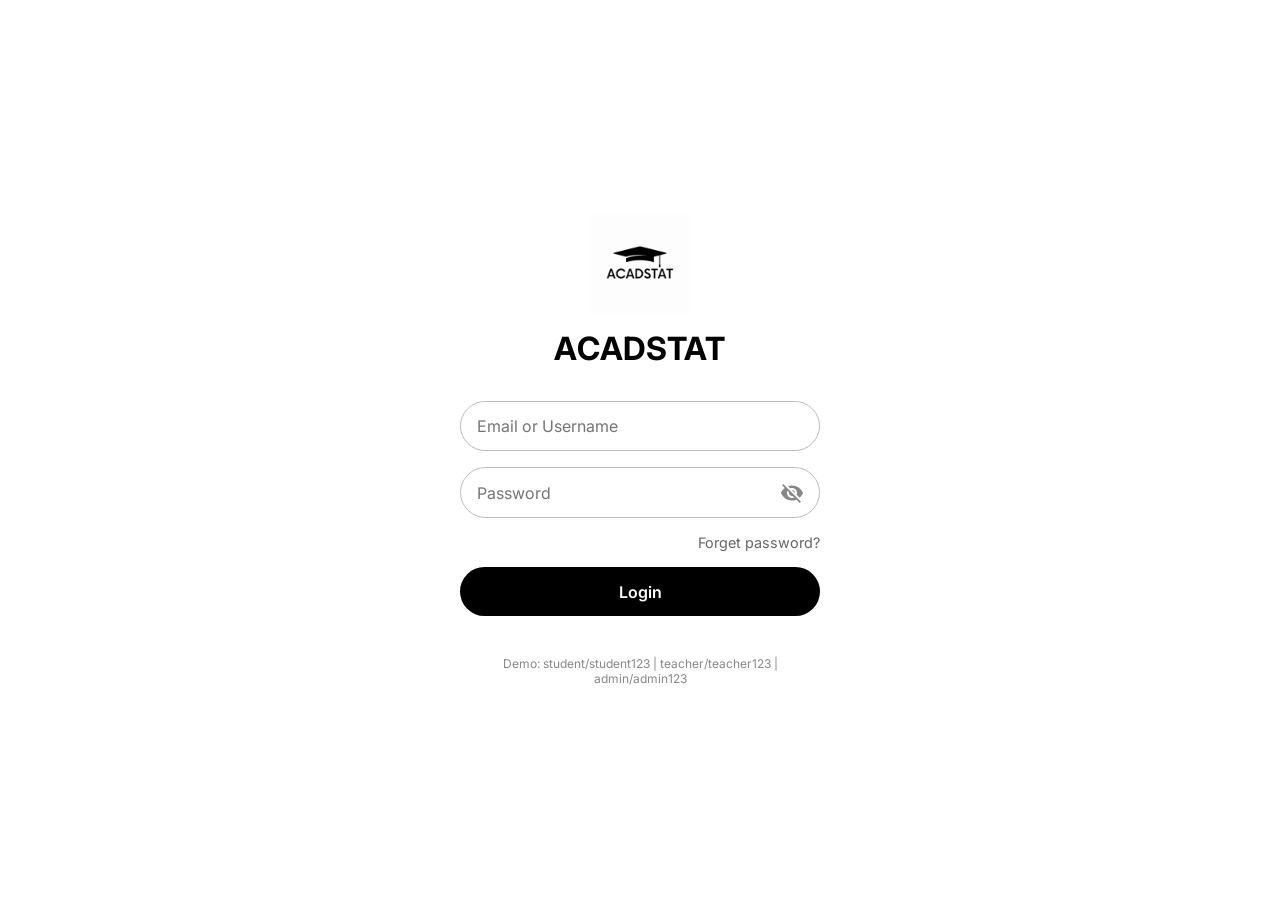
<file: index.html>
<!DOCTYPE html>
<html lang="en">
<head>
  <meta charset="UTF-8">
  <meta name="viewport" content="width=device-width, initial-scale=1.0, maximum-scale=1.0, user-scalable=no, viewport-fit=cover">
  <meta name="theme-color" content="#000000">
  <meta name="apple-mobile-web-app-capable" content="yes">
  <meta name="apple-mobile-web-app-status-bar-style" content="default">
  <title>ACADSTAT - Academic Management Platform</title>
  <link rel="manifest" href="manifest.json">
  <link rel="preconnect" href="https://fonts.googleapis.com">
  <link rel="preconnect" href="https://fonts.gstatic.com" crossorigin>
  <link href="https://fonts.googleapis.com/css2?family=Inter:wght@400;500;600;700&display=swap" rel="stylesheet">
  <link rel="stylesheet" href="styles.css">
</head>
<body>
  <div id="app" class="app">
    <!-- Login -->
    <section id="screen-login" class="screen active">
      <div class="login-wrapper">
        <div class="logo-container">
          <img src="Black Illustrated School Logo.png" alt="ACADSTAT Logo" class="login-logo-img">
          <h1 class="logo-text">ACADSTAT</h1>
        </div>
        <form id="login-form" class="login-form">
          <input type="text" name="email" placeholder="Email or Username" required autocomplete="username">
          <div class="password-wrapper">
            <input type="password" name="password" placeholder="Password" required autocomplete="current-password">
            <span class="icon-eye password-toggle"></span>
          </div>
          <a href="#" class="forgot-link">Forget password?</a>
          <button type="submit" class="btn-login">Login</button>
          <p class="login-error" id="login-error"></p>
        </form>
        <p class="demo-hint">Demo: student/student123 | teacher/teacher123 | admin/admin123</p>
      </div>
    </section>

    <!-- STUDENT: Home (Node 41-2) - Default after login -->
    <section id="screen-student-home" class="screen" data-role="student">
      <header class="app-header header-logo-only">
        <img src="Black Illustrated School Logo.png" alt="ACADSTAT Logo" class="header-logo-img">
      </header>
      <main class="app-main student-home-main">
        <div class="greeting-section">
          <div class="greeting-left">
            <p class="hello-text">Hello</p>
            <h2 class="user-name" id="student-name">Ram Kumar Sharma</h2>
          </div>
          <div class="greeting-right">
            <div class="user-avatar">
              <span class="icon-student"></span>
            </div>
          </div>
        </div>
        <div class="search-bar">
          <span class="icon-search"></span>
          <input type="text" id="student-search-input" placeholder="Search academics...">
        </div>
        <p class="section-label">Academics</p>
        <div class="grid-tiles" id="student-grid-tiles">
          <div class="grid-tile" data-navigate="student-courses"><div class="tile-icon">👥</div><span>Students</span></div>
          <div class="grid-tile" data-navigate="chapters"><div class="tile-icon">📚</div><span>Syllabus</span></div>
          <div class="grid-tile"><div class="tile-icon">📝</div><span>Exams</span></div>
          <div class="grid-tile"><div class="tile-icon">📅</div><span>Events</span></div>
          <div class="grid-tile"><div class="tile-icon">👨‍🏫</div><span>Teachers</span></div>
          <div class="grid-tile"><div class="tile-icon">🕐</div><span>Time Table</span></div>
          <div class="grid-tile"><div class="tile-icon">📊</div><span>Results</span></div>
          <div class="grid-tile"><div class="tile-icon">✉️</div><span>Inbox</span></div>
          <div class="grid-tile"><div class="tile-icon">✅</div><span>Attendance</span></div>
          <div class="grid-tile"><div class="tile-icon">📋</div><span>Assignments</span></div>
          <div class="grid-tile"><div class="tile-icon">💰</div><span>Fees</span></div>
          <div class="grid-tile"><div class="tile-icon">❓</div><span>Ask Doubt</span></div>
        </div>
      </main>
      <nav class="bottom-nav-extended">
        <button class="nav-item active" data-navigate="student-home"><span class="icon-home"></span>Home</button>
        <button class="nav-item" data-navigate="student-search"><span class="icon-search"></span>Search</button>
        <button class="nav-item" data-navigate="settings"><span class="icon-settings"></span>Settings</button>
        <button class="nav-item" data-navigate="alerts"><span class="icon-bell"></span>Alerts</button>
        <button class="nav-item" data-navigate="profile"><span class="icon-graduation"></span>Profile</button>
      </nav>
    </section>

    <!-- STUDENT: Courses (Node 1-7265) - Opens from 3-dot -->
    <section id="screen-student-courses" class="screen" data-role="student">
      <header class="app-header with-back">
        <button class="back-btn" data-back><span class="icon-back"></span></button>
        <h2 class="header-title">Courses</h2>
        <span class="spacer"></span>
      </header>
      <main class="app-main">
        <div class="course-tabs">
          <button class="tab active">BSc.CSIT</button>
          <button class="tab">BSc.IT</button>
          <button class="tab">MBA</button>
        </div>
        <div class="semester-cards">
          <div class="semester-card" data-navigate="chapters"><div class="semester-icon">1</div><h3>First Semester</h3><p>5 credit hours</p></div>
          <div class="semester-card" data-navigate="chapters"><div class="semester-icon">2</div><h3>Second Semester</h3><p>16 credit hours</p></div>
          <div class="semester-card" data-navigate="chapters"><div class="semester-icon">3</div><h3>Third Semester</h3><p>21 credit hours</p></div>
          <div class="semester-card" data-navigate="chapters"><div class="semester-icon">4</div><h3>Fourth Semester</h3><p>6 credit hours</p></div>
        </div>
      </main>
    </section>

    <!-- Chapters (from Home) -->
    <section id="screen-chapters" class="screen">
      <header class="app-header with-back">
        <button class="back-btn" data-back><span class="icon-back"></span></button>
        <h2 class="header-title">Chapters</h2>
        <span class="spacer"></span>
      </header>
      <main class="app-main">
        <div class="course-tabs">
          <button class="tab active">Physics</button>
          <button class="tab">Mathematics</button>
          <button class="tab">Digital Logic</button>
        </div>
        <div class="semester-cards">
          <div class="semester-card"><div class="semester-icon">M</div><h3>Mechanics</h3><p>5 credit hours</p></div>
          <div class="semester-card"><div class="semester-icon">H</div><h3>Heat & Thermodynamics</h3><p>16 credit hours</p></div>
          <div class="semester-card"><div class="semester-icon">O</div><h3>Optics</h3><p>21 credit hours</p></div>
        </div>
      </main>
    </section>

    <!-- Profile -->
    <section id="screen-profile" class="screen">
      <header class="app-header with-back">
        <button class="back-btn" data-back><span class="icon-back"></span></button>
        <h2 class="header-title">Profile</h2>
        <span class="spacer"></span>
      </header>
      <main class="app-main profile-main">
        <div class="profile-header">
          <div class="avatar"><span class="icon-student"></span></div>
          <h2>Ram Kumar Sharma</h2>
          <p class="username">_ramkumarsharma</p>
        </div>
        <ul class="menu-list">
          <li><a href="#" data-navigate="personal-details">Manage your personal details<span class="icon-arrow"></span></a></li>
          <li><a href="#" data-navigate="academic-reports">View your academic reports<span class="icon-arrow"></span></a></li>
          <li><a href="#" data-navigate="academic-details">Academic Details<span class="icon-arrow"></span></a></li>
          <li><a href="#" data-navigate="result-summary">Result Summary<span class="icon-arrow"></span></a></li>
          <li><a href="#" data-navigate="security-settings">Login & Security Settings<span class="icon-arrow"></span></a></li>
          <li><a href="#" data-action="logout" class="logout">Log Out<span class="icon-logout"></span></a></li>
        </ul>
      </main>
      <nav class="bottom-nav-extended">
        <button class="nav-item" data-navigate="student-home"><span class="icon-home"></span>Home</button>
        <button class="nav-item" data-navigate="student-search"><span class="icon-search"></span>Search</button>
        <button class="nav-item" data-navigate="settings"><span class="icon-settings"></span>Settings</button>
        <button class="nav-item" data-navigate="alerts"><span class="icon-bell"></span>Alerts</button>
        <button class="nav-item active" data-navigate="profile"><span class="icon-graduation"></span>Profile</button>
      </nav>
    </section>

    <!-- List screen template (Academic reports, Academic Details, Result Summary, Security, Personal details, Settings) -->
    <section id="screen-academic-reports" class="screen list-screen">
      <header class="app-header with-back">
        <button class="back-btn" data-back><span class="icon-back"></span></button>
        <h2 class="header-title">Academic reports</h2>
        <span class="spacer"></span>
      </header>
      <main class="app-main">
        <ul class="menu-list">
          <li><a href="#" data-navigate="academic-summary">Overall Academic Summary<span class="icon-arrow"></span></a></li>
          <li><a href="#" data-navigate="subject-performance">Subject-wise Performance<span class="icon-arrow"></span></a></li>
          <li><a href="#" data-navigate="performance-trend">Performance Trend Analysis<span class="icon-arrow"></span></a></li>
          <li><a href="#" data-navigate="download-report">Download Result Report<span class="icon-arrow"></span></a></li>
        </ul>
      </main>
    </section>

    <section id="screen-academic-details" class="screen list-screen">
      <header class="app-header with-back">
        <button class="back-btn" data-back><span class="icon-back"></span></button>
        <h2 class="header-title">Academic Details</h2>
        <span class="spacer"></span>
      </header>
      <main class="app-main">
        <ul class="menu-list">
          <li><a href="#" data-navigate="program-info">Program Information<span class="icon-arrow"></span></a></li>
          <li><a href="#" data-navigate="department-info">Department Information<span class="icon-arrow"></span></a></li>
          <li><a href="#" data-navigate="academic-calendar">Academic Calendar<span class="icon-arrow"></span></a></li>
          <li><a href="#" data-navigate="registered-subjects">Registered Subjects<span class="icon-arrow"></span></a></li>
        </ul>
      </main>
    </section>

    <section id="screen-result-summary" class="screen list-screen">
      <header class="app-header with-back">
        <button class="back-btn" data-back><span class="icon-back"></span></button>
        <h2 class="header-title">Result Summary</h2>
        <span class="spacer"></span>
      </header>
      <main class="app-main">
        <ul class="menu-list">
          <li><a href="#" data-navigate="latest-result">Latest Semester Result<span class="icon-arrow"></span></a></li>
          <li><a href="#" data-navigate="subject-marks">Subject-wise Marks Summary<span class="icon-arrow"></span></a></li>
          <li><a href="#" data-navigate="gpa-overview">Semester-wise GPA Overview<span class="icon-arrow"></span></a></li>
          <li><a href="#" data-navigate="result-date">Result Publication Date<span class="icon-arrow"></span></a></li>
        </ul>
      </main>
    </section>

    <section id="screen-security-settings" class="screen list-screen">
      <header class="app-header with-back">
        <button class="back-btn" data-back><span class="icon-back"></span></button>
        <h2 class="header-title">Login & Security Settings</h2>
        <span class="spacer"></span>
      </header>
      <main class="app-main">
        <ul class="menu-list">
          <li><a href="#">Login History<span class="icon-arrow"></span></a></li>
          <li><a href="#">Two-Factor Authentication (2FA)<span class="icon-arrow"></span></a></li>
          <li><a href="#">Session Management<span class="icon-arrow"></span></a></li>
          <li><a href="#">Security Alerts<span class="icon-arrow"></span></a></li>
        </ul>
      </main>
    </section>

    <section id="screen-personal-details" class="screen list-screen">
      <header class="app-header with-back">
        <button class="back-btn" data-back><span class="icon-back"></span></button>
        <h2 class="header-title">Personal details</h2>
        <span class="spacer"></span>
      </header>
      <main class="app-main">
        <ul class="menu-list">
          <li><a href="#">Full Name<span class="icon-arrow"></span></a></li>
          <li><a href="#">Date of Birth<span class="icon-arrow"></span></a></li>
          <li><a href="#">Change Password<span class="icon-arrow"></span></a></li>
          <li><a href="#">Address Details<span class="icon-arrow"></span></a></li>
          <li><a href="#">Emergency Contact<span class="icon-arrow"></span></a></li>
        </ul>
      </main>
    </section>

    <section id="screen-settings" class="screen list-screen">
      <header class="app-header with-back">
        <button class="back-btn" data-back><span class="icon-back"></span></button>
        <h2 class="header-title">Settings</h2>
        <span class="spacer"></span>
      </header>
      <main class="app-main">
        <ul class="menu-list">
          <li><a href="#">Theme Mode<span class="icon-arrow"></span></a></li>
          <li><a href="#">Font Size Adjustment<span class="icon-arrow"></span></a></li>
          <li><a href="#">Language<span class="icon-arrow"></span></a></li>
          <li><a href="#">Default Semester View<span class="icon-arrow"></span></a></li>
        </ul>
      </main>
    </section>

    <section id="screen-alerts" class="screen list-screen">
      <header class="app-header with-back">
        <button class="back-btn" data-back><span class="icon-back"></span></button>
        <h2 class="header-title">Alerts</h2>
        <span class="spacer"></span>
      </header>
      <main class="app-main">
        <p class="placeholder-text">No new alerts at this time.</p>
      </main>
    </section>

    <section id="screen-student-search" class="screen list-screen">
      <header class="app-header with-back">
        <button class="back-btn" data-back><span class="icon-back"></span></button>
        <h2 class="header-title">Search</h2>
        <span class="spacer"></span>
      </header>
      <main class="app-main">
        <div class="search-bar" style="margin-bottom: 1rem;">
          <span class="icon-search"></span>
          <input type="text" placeholder="Search...">
        </div>
        <p class="placeholder-text">Search for courses, exams, results, and more.</p>
      </main>
    </section>

    <!-- Detail screens -->
    <section id="screen-program-info" class="screen detail-screen">
      <header class="app-header with-back">
        <button class="back-btn" data-back><span class="icon-back"></span></button>
        <h2 class="header-title">Program Information</h2>
        <span class="spacer"></span>
      </header>
      <main class="app-main">
        <div class="detail-list">
          <div class="detail-row"><span class="label">Institute</span><span class="value">IOST</span></div>
          <div class="detail-row"><span class="label">Program Name</span><span class="value">Bsc.CSIT</span></div>
          <div class="detail-row"><span class="label">Program Duration</span><span class="value">4 years</span></div>
          <div class="detail-row"><span class="label">Affiliated University</span><span class="value">TU</span></div>
        </div>
      </main>
    </section>

    <section id="screen-department-info" class="screen detail-screen">
      <header class="app-header with-back">
        <button class="back-btn" data-back><span class="icon-back"></span></button>
        <h2 class="header-title">Department Information</h2>
        <span class="spacer"></span>
      </header>
      <main class="app-main">
        <div class="department-content">
          <div class="dept-image-placeholder"></div>
          <h3>Soch College of IT</h3>
          <p>Soch College of IT is an IT-focused academic institution in Nepal, affiliated with Tribhuvan University. Established in 2070 B.S., the college is committed to providing quality and affordable IT education. Located in a peaceful and supportive learning environment, it emphasizes both theoretical knowledge and practical skills through projects, lab work, and interactive learning. The college also focuses on developing soft skills such as communication, teamwork, and problem-solving, preparing students for successful careers in the IT industry.</p>
        </div>
      </main>
    </section>

    <!-- Placeholder screens for other items -->
    <section id="screen-academic-summary" class="screen detail-screen">
      <header class="app-header with-back">
        <button class="back-btn" data-back><span class="icon-back"></span></button>
        <h2 class="header-title">Overall Academic Summary</h2>
        <span class="spacer"></span>
      </header>
      <main class="app-main"><p class="placeholder-text">Your academic summary will appear here.</p></main>
    </section>
    <section id="screen-subject-performance" class="screen detail-screen">
      <header class="app-header with-back">
        <button class="back-btn" data-back><span class="icon-back"></span></button>
        <h2 class="header-title">Subject-wise Performance</h2>
        <span class="spacer"></span>
      </header>
      <main class="app-main"><p class="placeholder-text">Subject-wise performance data will appear here.</p></main>
    </section>
    <section id="screen-performance-trend" class="screen detail-screen">
      <header class="app-header with-back">
        <button class="back-btn" data-back><span class="icon-back"></span></button>
        <h2 class="header-title">Performance Trend Analysis</h2>
        <span class="spacer"></span>
      </header>
      <main class="app-main"><p class="placeholder-text">Performance trend analysis will appear here.</p></main>
    </section>
    <section id="screen-download-report" class="screen detail-screen">
      <header class="app-header with-back">
        <button class="back-btn" data-back><span class="icon-back"></span></button>
        <h2 class="header-title">Download Result Report</h2>
        <span class="spacer"></span>
      </header>
      <main class="app-main"><p class="placeholder-text">Download your result report.</p><button class="btn-primary">Download PDF</button></main>
    </section>
    <section id="screen-academic-calendar" class="screen detail-screen">
      <header class="app-header with-back">
        <button class="back-btn" data-back><span class="icon-back"></span></button>
        <h2 class="header-title">Academic Calendar</h2>
        <span class="spacer"></span>
      </header>
      <main class="app-main"><p class="placeholder-text">Academic calendar will appear here.</p></main>
    </section>
    <section id="screen-registered-subjects" class="screen detail-screen">
      <header class="app-header with-back">
        <button class="back-btn" data-back><span class="icon-back"></span></button>
        <h2 class="header-title">Registered Subjects</h2>
        <span class="spacer"></span>
      </header>
      <main class="app-main"><p class="placeholder-text">Your registered subjects will appear here.</p></main>
    </section>
    <section id="screen-latest-result" class="screen detail-screen">
      <header class="app-header with-back">
        <button class="back-btn" data-back><span class="icon-back"></span></button>
        <h2 class="header-title">Latest Semester Result</h2>
        <span class="spacer"></span>
      </header>
      <main class="app-main"><p class="placeholder-text">Latest semester result will appear here.</p></main>
    </section>
    <section id="screen-subject-marks" class="screen detail-screen">
      <header class="app-header with-back">
        <button class="back-btn" data-back><span class="icon-back"></span></button>
        <h2 class="header-title">Subject-wise Marks Summary</h2>
        <span class="spacer"></span>
      </header>
      <main class="app-main"><p class="placeholder-text">Subject-wise marks will appear here.</p></main>
    </section>
    <section id="screen-gpa-overview" class="screen detail-screen">
      <header class="app-header with-back">
        <button class="back-btn" data-back><span class="icon-back"></span></button>
        <h2 class="header-title">Semester-wise GPA Overview</h2>
        <span class="spacer"></span>
      </header>
      <main class="app-main"><p class="placeholder-text">GPA overview will appear here.</p></main>
    </section>
    <section id="screen-result-date" class="screen detail-screen">
      <header class="app-header with-back">
        <button class="back-btn" data-back><span class="icon-back"></span></button>
        <h2 class="header-title">Result Publication Date</h2>
        <span class="spacer"></span>
      </header>
      <main class="app-main"><p class="placeholder-text">Result publication date will appear here.</p></main>
    </section>
  </div>
  <script src="app.js"></script>
  <script src="script.js"></script>
</body>
</html>
</file>
<file: styles.css>
/* ACADSTAT - Student App - Figma Design Match */
/* Colors: #FFFFFF, #000000, #D9D9D9, Inter font | Frame: 440x956 */

*, *::before, *::after { box-sizing: border-box; margin: 0; padding: 0; }

html {
  font-size: 16px;
  -webkit-font-smoothing: antialiased;
  -webkit-tap-highlight-color: transparent;
}

body {
  font-family: 'Inter', -apple-system, BlinkMacSystemFont, sans-serif;
  background: #FFFFFF;
  color: #000000;
  min-height: 100vh;
  overflow-x: hidden;
  user-select: none;
  -webkit-user-select: none;
}

.app {
  max-width: 440px;
  min-height: 100vh;
  margin: 0 auto;
  position: relative;
  background: #FFFFFF;
}

/* Screens */
.screen {
  display: none;
  flex-direction: column;
  min-height: 100vh;
}
.screen.active { display: flex; }

/* Login */
#screen-login {
  align-items: center;
  justify-content: center;
  padding: 2rem 1.5rem;
}
.login-wrapper {
  width: 100%;
  max-width: 360px;
}
.login-wrapper .logo-container {
  display: flex;
  flex-direction: column;
  align-items: center;
  gap: 1rem;
  margin-bottom: 2rem;
}
.login-logo-img {
  width: 120px;
  height: auto;
  max-height: 100px;
  object-fit: contain;
}
.login-form {
  display: flex;
  flex-direction: column;
  gap: 1rem;
}
.login-form input[type="text"],
.login-form input[type="email"],
.login-form input[type="password"] {
  padding: 0.9rem 1rem;
  border: 1px solid #BEBBBB;
  border-radius: 47px;
  font-family: inherit;
  font-size: 1rem;
  width: 100%;
  outline: none;
  transition: border-color 0.2s;
}
.login-form input[type="text"]:focus,
.login-form input[type="email"]:focus,
.login-form input[type="password"]:focus {
  border-color: #000;
}

/* Password wrapper with toggle */
.password-wrapper {
  position: relative;
  display: flex;
  align-items: center;
}
.password-wrapper input {
  padding-right: 3rem !important;
}
.password-toggle {
  position: absolute;
  right: 1rem;
  cursor: pointer;
  width: 24px;
  height: 24px;
  background: currentColor;
  mask-size: contain;
  mask-repeat: no-repeat;
  mask-position: center;
  -webkit-mask-size: contain;
  -webkit-mask-repeat: no-repeat;
  -webkit-mask-position: center;
  color: #888;
  transition: color 0.2s;
  display: flex;
  align-items: center;
  justify-content: center;
}
.password-toggle:hover {
  color: #000;
}
.password-toggle.icon-eye-open {
  mask-image: url("data:image/svg+xml,%3Csvg xmlns='http://www.w3.org/2000/svg' viewBox='0 0 24 24' fill='currentColor'%3E%3Cpath d='M12 4.5C7 4.5 2.73 7.61 1 12c1.73 4.39 6 7.5 11 7.5s9.27-3.11 11-7.5c-1.73-4.39-6-7.5-11-7.5zM12 17c-2.76 0-5-2.24-5-5s2.24-5 5-5 5 2.24 5 5-2.24 5-5 5zm0-8c-1.66 0-3 1.34-3 3s1.34 3 3 3 3-1.34 3-3-1.34-3-3-3z'/%3E%3C/svg%3E");
  -webkit-mask-image: url("data:image/svg+xml,%3Csvg xmlns='http://www.w3.org/2000/svg' viewBox='0 0 24 24' fill='currentColor'%3E%3Cpath d='M12 4.5C7 4.5 2.73 7.61 1 12c1.73 4.39 6 7.5 11 7.5s9.27-3.11 11-7.5c-1.73-4.39-6-7.5-11-7.5zM12 17c-2.76 0-5-2.24-5-5s2.24-5 5-5 5 2.24 5 5-2.24 5-5 5zm0-8c-1.66 0-3 1.34-3 3s1.34 3 3 3 3-1.34 3-3-1.34-3-3-3z'/%3E%3C/svg%3E");
}
.password-toggle.icon-eye-closed {
  mask-image: url("data:image/svg+xml,%3Csvg xmlns='http://www.w3.org/2000/svg' viewBox='0 0 24 24' fill='currentColor'%3E%3Cpath d='M12 7c2.76 0 5 2.24 5 5 0 .65-.13 1.26-.36 1.83l2.92 2.92c1.51-1.26 2.7-2.89 3.43-4.75-1.73-4.39-6-7.5-11-7.5-1.4 0-2.74.25-3.98.7l2.16 2.16C10.74 7.13 11.35 7 12 7zM2 4.27l2.28 2.28.46.46C3.08 8.3 1.78 10.02 1 12c1.73 4.39 6 7.5 11 7.5 1.55 0 3.03-.3 4.38-.84l.42.42L19.73 22 21 20.73 3.27 3 2 4.27zM7.53 9.8l1.55 1.55c-.05.21-.08.43-.08.65 0 1.66 1.34 3 3 3 .22 0 .44-.03.65-.08l1.55 1.55c-.67.33-1.41.53-2.2.53-2.76 0-5-2.24-5-5 0-.79.2-1.53.53-2.2zm4.31-.78l3.15 3.15.02-.16c0-1.66-1.34-3-3-3l-.17.01z'/%3E%3C/svg%3E");
  -webkit-mask-image: url("data:image/svg+xml,%3Csvg xmlns='http://www.w3.org/2000/svg' viewBox='0 0 24 24' fill='currentColor'%3E%3Cpath d='M12 7c2.76 0 5 2.24 5 5 0 .65-.13 1.26-.36 1.83l2.92 2.92c1.51-1.26 2.7-2.89 3.43-4.75-1.73-4.39-6-7.5-11-7.5-1.4 0-2.74.25-3.98.7l2.16 2.16C10.74 7.13 11.35 7 12 7zM2 4.27l2.28 2.28.46.46C3.08 8.3 1.78 10.02 1 12c1.73 4.39 6 7.5 11 7.5 1.55 0 3.03-.3 4.38-.84l.42.42L19.73 22 21 20.73 3.27 3 2 4.27zM7.53 9.8l1.55 1.55c-.05.21-.08.43-.08.65 0 1.66 1.34 3 3 3 .22 0 .44-.03.65-.08l1.55 1.55c-.67.33-1.41.53-2.2.53-2.76 0-5-2.24-5-5 0-.79.2-1.53.53-2.2zm4.31-.78l3.15 3.15.02-.16c0-1.66-1.34-3-3-3l-.17.01z'/%3E%3C/svg%3E");
}

.login-form .forgot-link {
  font-size: 0.9rem;
  color: #666;
  text-decoration: none;
  text-align: right;
  display: block;
}
.btn-login {
  padding: 0.9rem;
  background: #000;
  color: #fff;
  border: none;
  border-radius: 47px;
  font-family: inherit;
  font-weight: 600;
  font-size: 1rem;
  cursor: pointer;
  transition: background 0.2s, transform 0.1s;
}
.btn-login:hover {
  background: #333;
}
.btn-login:active {
  transform: scale(0.98);
}
.login-error { color: #c00; font-size: 0.9rem; }
.demo-hint { font-size: 0.75rem; color: #888; margin-top: 1.5rem; text-align: center; }

/* Student Home (Node 41-2) */
.student-home-main {
  padding: 1rem 1.25rem;
}

/* Greeting section with avatar */
.greeting-section {
  display: flex;
  align-items: center;
  justify-content: space-between;
  margin-bottom: 1.25rem;
}
.greeting-left {
  flex: 1;
}
.hello-text { font-size: 1.25rem; font-weight: 400; margin-bottom: 0.25rem; }
.student-home-main .user-name {
  font-size: 1.7rem;
  font-weight: 700;
  margin-bottom: 0;
}
.greeting-right {
  margin-left: 1rem;
}
.user-avatar {
  width: 60px;
  height: 60px;
  border-radius: 50%;
  background: #D9D9D9;
  display: flex;
  align-items: center;
  justify-content: center;
  overflow: hidden;
  border: 2px solid #000;
}
.user-avatar img {
  width: 100%;
  height: 100%;
  object-fit: cover;
}
.user-avatar .icon-student { 
  width: 30px; 
  height: 30px; 
  color: #666; 
}

/* Search bar - functional */
.search-bar {
  display: flex;
  align-items: center;
  gap: 0.5rem;
  padding: 0.6rem 1rem;
  border: 1px solid #BEBBBB;
  border-radius: 8px;
  margin-bottom: 1.5rem;
  background: #fff;
}
.search-bar input {
  flex: 1;
  border: none;
  background: none;
  font-family: inherit;
  font-size: 1rem;
  outline: none;
}
.icon-search {
  width: 24px; height: 24px;
  background: currentColor;
  mask: url("data:image/svg+xml,%3Csvg xmlns='http://www.w3.org/2000/svg' viewBox='0 0 24 24' fill='currentColor'%3E%3Cpath d='M15.5 14h-.79l-.28-.27C15.41 12.59 16 11.11 16 9.5 16 5.91 13.09 3 9.5 3S3 5.91 3 9.5 5.91 16 9.5 16c1.61 0 3.09-.59 4.23-1.57l.27.28v.79l5 4.99L20.49 19l-4.99-5zm-6 0C7.01 14 5 11.99 5 9.5S7.01 5 9.5 5 14 7.01 14 9.5 11.99 14 9.5 14z'/%3E%3C/svg%3E") center/contain no-repeat;
  -webkit-mask: url("data:image/svg+xml,%3Csvg xmlns='http://www.w3.org/2000/svg' viewBox='0 0 24 24' fill='currentColor'%3E%3Cpath d='M15.5 14h-.79l-.28-.27C15.41 12.59 16 11.11 16 9.5 16 5.91 13.09 3 9.5 3S3 5.91 3 9.5 5.91 16 9.5 16c1.61 0 3.09-.59 4.23-1.57l.27.28v.79l5 4.99L20.49 19l-4.99-5zm-6 0C7.01 14 5 11.99 5 9.5S7.01 5 9.5 5 14 7.01 14 9.5 11.99 14 9.5 14z'/%3E%3C/svg%3E") center/contain no-repeat;
}
.section-label {
  font-size: 1.25rem;
  font-weight: 600;
  margin-bottom: 1rem;
}
.grid-tiles {
  display: grid;
  grid-template-columns: repeat(3, 1fr);
  gap: 1rem 1.25rem;
}
.grid-tile {
  background: #fff;
  border: 1px solid #eee;
  border-radius: 13px;
  padding: 1rem;
  display: flex;
  flex-direction: column;
  align-items: center;
  gap: 0.5rem;
  cursor: pointer;
  min-height: 100px;
  justify-content: center;
  transition: all 0.2s ease;
}
.grid-tile:active { background: #f5f5f5; }
.grid-tile.hidden { 
  display: none; 
}
.grid-tile.highlight {
  border-color: #000;
  background: #f9f9f9;
  transform: scale(1.02);
}
.tile-icon { font-size: 1.75rem; }
.grid-tile span { font-size: 0.95rem; font-weight: 500; text-align: center; }

.graduation-cap {
  width: 100px;
  height: 70px;
}
.logo-text {
  font-weight: 700;
  font-size: 2rem;
  line-height: 1.21;
  letter-spacing: 0.02em;
  color: #000;
  text-transform: uppercase;
}
.tap-hint {
  font-size: 0.875rem;
  color: #666;
  margin-top: 0.5rem;
}

/* App header - #D9D9D9 bg */
.app-header {
  background: #D9D9D9;
  padding: 0.75rem 1rem;
  flex-shrink: 0;
  display: flex;
  align-items: center;
  justify-content: center;
}
.app-header.with-back { 
  padding-left: 0.5rem; 
  justify-content: flex-start;
}
.header-logo-only {
  display: flex;
  align-items: center;
  justify-content: center;
  width: 100%;
}
.header-logo-only img {
  height: 30px;
  width: auto;
  object-fit: contain;
}
.header-row {
  display: flex;
  align-items: center;
  gap: 0.5rem;
}
.header-title {
  font-weight: 600;
  font-size: 1.25rem;
  flex: 1;
  text-align: center;
}
.app-header.with-back .header-title { text-align: left; margin-left: 0.5rem; }
.header-actions { display: flex; gap: 0.25rem; }
.spacer { width: 40px; }

/* Icons */
.icon-btn, .back-btn {
  background: none;
  border: none;
  padding: 0.5rem;
  cursor: pointer;
  display: flex;
  align-items: center;
  justify-content: center;
}
.back-btn { padding: 0.5rem; }
.icon-btn:active, .back-btn:active { opacity: 0.7; }

.icon-home, .icon-bell, .icon-settings, .icon-dots, .icon-back, .icon-graduation, .icon-arrow, .icon-logout, .icon-student {
  display: inline-block;
  width: 24px;
  height: 24px;
  background: currentColor;
  mask-size: contain;
  mask-repeat: no-repeat;
  mask-position: center;
  -webkit-mask-size: contain;
  -webkit-mask-repeat: no-repeat;
  -webkit-mask-position: center;
}
.icon-home { mask-image: url("data:image/svg+xml,%3Csvg xmlns='http://www.w3.org/2000/svg' viewBox='0 0 24 24' fill='currentColor'%3E%3Cpath d='M10 20v-6h4v6h5v-8h3L12 3 2 12h3v8z'/%3E%3C/svg%3E"); -webkit-mask-image: url("data:image/svg+xml,%3Csvg xmlns='http://www.w3.org/2000/svg' viewBox='0 0 24 24' fill='currentColor'%3E%3Cpath d='M10 20v-6h4v6h5v-8h3L12 3 2 12h3v8z'/%3E%3C/svg%3E"); }
.icon-bell { mask-image: url("data:image/svg+xml,%3Csvg xmlns='http://www.w3.org/2000/svg' viewBox='0 0 24 24' fill='currentColor'%3E%3Cpath d='M12 22c1.1 0 2-.9 2-2h-4c0 1.1.89 2 2 2zm6-6v-5c0-3.07-1.64-5.64-4.5-6.32V4c0-.83-.67-1.5-1.5-1.5s-1.5.67-1.5 1.5v.68C7.63 5.36 6 7.92 6 11v5l-2 2v1h16v-1l-2-2z'/%3E%3C/svg%3E"); -webkit-mask-image: url("data:image/svg+xml,%3Csvg xmlns='http://www.w3.org/2000/svg' viewBox='0 0 24 24' fill='currentColor'%3E%3Cpath d='M12 22c1.1 0 2-.9 2-2h-4c0 1.1.89 2 2 2zm6-6v-5c0-3.07-1.64-5.64-4.5-6.32V4c0-.83-.67-1.5-1.5-1.5s-1.5.67-1.5 1.5v.68C7.63 5.36 6 7.92 6 11v5l-2 2v1h16v-1l-2-2z'/%3E%3C/svg%3E"); }
.icon-settings { mask-image: url("data:image/svg+xml,%3Csvg xmlns='http://www.w3.org/2000/svg' viewBox='0 0 24 24' fill='currentColor'%3E%3Cpath d='M19.14 12.94c.04-.31.06-.63.06-.94 0-.31-.02-.63-.06-.94l2.03-1.58c.18-.14.23-.41.12-.61l-1.92-3.32c-.12-.22-.37-.29-.59-.22l-2.39.96c-.5-.38-1.03-.7-1.62-.94l-.36-2.54c-.04-.24-.24-.41-.48-.41h-3.84c-.24 0-.43.17-.47.41l-.36 2.54c-.59.24-1.13.57-1.62.94l-2.39-.96c-.22-.08-.47 0-.59.22L2.74 8.87c-.12.21-.08.47.12.61l2.03 1.58c-.04.31-.06.63-.06.94s.02.63.06.94l-2.03 1.58c-.18.14-.23.41-.12.61l1.92 3.32c.12.22.37.29.59.22l2.39-.96c.5.38 1.03.7 1.62.94l.36 2.54c.05.24.24.41.48.41h3.84c.24 0 .44-.17.47-.41l.36-2.54c.59-.24 1.13-.56 1.62-.94l2.39.96c.22.08.47 0 .59-.22l1.92-3.32c.12-.22.07-.47-.12-.61l-2.01-1.58zM12 15.6c-1.98 0-3.6-1.62-3.6-3.6s1.62-3.6 3.6-3.6 3.6 1.62 3.6 3.6-1.62 3.6-3.6 3.6z'/%3E%3C/svg%3E"); -webkit-mask-image: url("data:image/svg+xml,%3Csvg xmlns='http://www.w3.org/2000/svg' viewBox='0 0 24 24' fill='currentColor'%3E%3Cpath d='M19.14 12.94c.04-.31.06-.63.06-.94 0-.31-.02-.63-.06-.94l2.03-1.58c.18-.14.23-.41.12-.61l-1.92-3.32c-.12-.22-.37-.29-.59-.22l-2.39.96c-.5-.38-1.03-.7-1.62-.94l-.36-2.54c-.04-.24-.24-.41-.48-.41h-3.84c-.24 0-.43.17-.47.41l-.36 2.54c-.59.24-1.13.57-1.62.94l-2.39-.96c-.22-.08-.47 0-.59.22L2.74 8.87c-.12.21-.08.47.12.61l2.03 1.58c-.04.31-.06.63-.06.94s.02.63.06.94l-2.03 1.58c-.18.14-.23.41-.12.61l1.92 3.32c.12.22.37.29.59.22l2.39-.96c.5.38 1.03.7 1.62.94l.36 2.54c.05.24.24.41.48.41h3.84c.24 0 .44-.17.47-.41l.36-2.54c.59-.24 1.13-.56 1.62-.94l2.39.96c.22.08.47 0 .59-.22l1.92-3.32c.12-.22.07-.47-.12-.61l-2.01-1.58zM12 15.6c-1.98 0-3.6-1.62-3.6-3.6s1.62-3.6 3.6-3.6 3.6 1.62 3.6 3.6-1.62 3.6-3.6 3.6z'/%3E%3C/svg%3E"); }
.icon-dots { mask-image: url("data:image/svg+xml,%3Csvg xmlns='http://www.w3.org/2000/svg' viewBox='0 0 24 24' fill='currentColor'%3E%3Cpath d='M6 10c-1.1 0-2 .9-2 2s.9 2 2 2 2-.9 2-2-.9-2-2-2zm12 0c-1.1 0-2 .9-2 2s.9 2 2 2 2-.9 2-2-.9-2-2-2zm-6 0c-1.1 0-2 .9-2 2s.9 2 2 2 2-.9 2-2-.9-2-2-2z'/%3E%3C/svg%3E"); -webkit-mask-image: url("data:image/svg+xml,%3Csvg xmlns='http://www.w3.org/2000/svg' viewBox='0 0 24 24' fill='currentColor'%3E%3Cpath d='M6 10c-1.1 0-2 .9-2 2s.9 2 2 2 2-.9 2-2-.9-2-2-2zm12 0c-1.1 0-2 .9-2 2s.9 2 2 2 2-.9 2-2-.9-2-2-2zm-6 0c-1.1 0-2 .9-2 2s.9 2 2 2 2-.9 2-2-.9-2-2-2z'/%3E%3C/svg%3E"); }
.icon-back { mask-image: url("data:image/svg+xml,%3Csvg xmlns='http://www.w3.org/2000/svg' viewBox='0 0 24 24' fill='currentColor'%3E%3Cpath d='M20 11H7.83l5.59-5.59L12 4l-8 8 8 8 1.41-1.41L7.83 13H20v-2z'/%3E%3C/svg%3E"); -webkit-mask-image: url("data:image/svg+xml,%3Csvg xmlns='http://www.w3.org/2000/svg' viewBox='0 0 24 24' fill='currentColor'%3E%3Cpath d='M20 11H7.83l5.59-5.59L12 4l-8 8 8 8 1.41-1.41L7.83 13H20v-2z'/%3E%3C/svg%3E"); }
.icon-graduation { mask-image: url("data:image/svg+xml,%3Csvg xmlns='http://www.w3.org/2000/svg' viewBox='0 0 24 24' fill='currentColor'%3E%3Cpath d='M12 3L1 9l4 2.18v6L12 21l7-3.82v-6l2-1.09V17h2V9L12 3zm6.82 6L12 12.72 5.18 9 12 5.28 18.82 9zM17 15.99l-5 2.73-5-2.73v-3.72L12 15l5-2.73v3.72z'/%3E%3C/svg%3E"); -webkit-mask-image: url("data:image/svg+xml,%3Csvg xmlns='http://www.w3.org/2000/svg' viewBox='0 0 24 24' fill='currentColor'%3E%3Cpath d='M12 3L1 9l4 2.18v6L12 21l7-3.82v-6l2-1.09V17h2V9L12 3zm6.82 6L12 12.72 5.18 9 12 5.28 18.82 9zM17 15.99l-5 2.73-5-2.73v-3.72L12 15l5-2.73v3.72z'/%3E%3C/svg%3E"); }
.icon-arrow { mask-image: url("data:image/svg+xml,%3Csvg xmlns='http://www.w3.org/2000/svg' viewBox='0 0 24 24' fill='currentColor'%3E%3Cpath d='M10 6L8.59 7.41 13.17 12l-4.58 4.59L10 18l6-6z'/%3E%3C/svg%3E"); -webkit-mask-image: url("data:image/svg+xml,%3Csvg xmlns='http://www.w3.org/2000/svg' viewBox='0 0 24 24' fill='currentColor'%3E%3Cpath d='M10 6L8.59 7.41 13.17 12l-4.58 4.59L10 18l6-6z'/%3E%3C/svg%3E"); width: 20px; height: 20px; }
.icon-logout { mask-image: url("data:image/svg+xml,%3Csvg xmlns='http://www.w3.org/2000/svg' viewBox='0 0 24 24' fill='currentColor'%3E%3Cpath d='M17 7l-1.41 1.41L18.17 11H8v2h10.17l-2.58 2.58L17 17l5-5zM4 5h8V3H4c-1.1 0-2 .9-2 2v14c0 1.1.9 2 2 2h8v-2H4V5z'/%3E%3C/svg%3E"); -webkit-mask-image: url("data:image/svg+xml,%3Csvg xmlns='http://www.w3.org/2000/svg' viewBox='0 0 24 24' fill='currentColor'%3E%3Cpath d='M17 7l-1.41 1.41L18.17 11H8v2h10.17l-2.58 2.58L17 17l5-5zM4 5h8V3H4c-1.1 0-2 .9-2 2v14c0 1.1.9 2 2 2h8v-2H4V5z'/%3E%3C/svg%3E"); }
.icon-student { mask-image: url("data:image/svg+xml,%3Csvg xmlns='http://www.w3.org/2000/svg' viewBox='0 0 24 24' fill='currentColor'%3E%3Cpath d='M12 12c2.21 0 4-1.79 4-4s-1.79-4-4-4-4 1.79-4 4 1.79 4 4 4zm0 2c-2.67 0-8 1.34-8 4v2h16v-2c0-2.66-5.33-4-8-4z'/%3E%3C/svg%3E"); -webkit-mask-image: url("data:image/svg+xml,%3Csvg xmlns='http://www.w3.org/2000/svg' viewBox='0 0 24 24' fill='currentColor'%3E%3Cpath d='M12 12c2.21 0 4-1.79 4-4s-1.79-4-4-4-4 1.79-4 4 1.79 4 4 4zm0 2c-2.67 0-8 1.34-8 4v2h16v-2c0-2.66-5.33-4-8-4z'/%3E%3C/svg%3E"); }
.icon-person { mask-image: url("data:image/svg+xml,%3Csvg xmlns='http://www.w3.org/2000/svg' viewBox='0 0 24 24' fill='currentColor'%3E%3Cpath d='M12 12c2.21 0 4-1.79 4-4s-1.79-4-4-4-4 1.79-4 4 1.79 4 4 4zm0 2c-2.67 0-8 1.34-8 4v2h16v-2c0-2.66-5.33-4-8-4z'/%3E%3C/svg%3E"); -webkit-mask-image: url("data:image/svg+xml,%3Csvg xmlns='http://www.w3.org/2000/svg' viewBox='0 0 24 24' fill='currentColor'%3E%3Cpath d='M12 12c2.21 0 4-1.79 4-4s-1.79-4-4-4-4 1.79-4 4 1.79 4 4 4zm0 2c-2.67 0-8 1.34-8 4v2h16v-2c0-2.66-5.33-4-8-4z'/%3E%3C/svg%3E"); }
.avatar-admin .icon-person { width: 40px; height: 40px; color: #666; }
.icon-btn .icon-home, .icon-btn .icon-bell, .icon-btn .icon-settings, .icon-btn .icon-dots,
.back-btn .icon-back, .nav-item .icon-home, .nav-item .icon-graduation { color: #000; }

/* Main content */
.app-main {
  flex: 1;
  padding: 1.25rem 1rem;
  overflow-y: auto;
  -webkit-overflow-scrolling: touch;
}

/* Course tabs - Figma borderRadius 21.5px */
.course-tabs {
  display: flex;
  gap: 0.5rem;
  margin-bottom: 1.25rem;
  background: #f5f5f5;
  padding: 4px;
  border-radius: 22px;
}
.tab {
  flex: 1;
  padding: 0.6rem 0.75rem;
  border: none;
  background: transparent;
  font-family: inherit;
  font-weight: 500;
  font-size: 0.9rem;
  color: #000;
  border-radius: 18px;
  cursor: pointer;
  transition: background 0.2s;
}
.tab.active {
  background: #000;
  color: #fff;
}

/* Semester cards - borderRadius 13px */
.semester-cards {
  display: grid;
  gap: 1rem;
}
.semester-card {
  background: #fff;
  border: 1px solid #e0e0e0;
  border-radius: 13px;
  padding: 1rem 1.25rem;
  display: flex;
  align-items: center;
  gap: 1rem;
  cursor: pointer;
  transition: background 0.2s;
}
.semester-card:active { background: #f5f5f5; }
.semester-icon {
  width: 48px;
  height: 48px;
  border-radius: 50%;
  background: #D9D9D9;
  display: flex;
  align-items: center;
  justify-content: center;
  font-weight: 600;
  font-size: 1rem;
}
.semester-card h3 {
  font-weight: 600;
  font-size: 1rem;
  margin-bottom: 0.2rem;
}
.semester-card p {
  font-size: 0.8rem;
  color: #666;
}

/* Bottom nav */
.bottom-nav {
  display: flex;
  background: #fff;
  border-top: 1px solid #eee;
  padding: 0.5rem 0;
  flex-shrink: 0;
  justify-content: space-around;
}
.nav-item {
  flex: 1;
  display: flex;
  flex-direction: column;
  align-items: center;
  gap: 0.25rem;
  padding: 0.5rem;
  border: none;
  background: none;
  font-family: inherit;
  font-size: 0.7rem;
  color: #666;
  cursor: pointer;
  max-width: 60px;
}
.nav-item.active { color: #000; font-weight: 600; }
.nav-item span { font-size: 1.25rem; }

/* Extended bottom nav for all roles */
.bottom-nav-extended {
  display: flex;
  background: #fff;
  border-top: 1px solid #eee;
  padding: 0.5rem 0;
  flex-shrink: 0;
  justify-content: space-around;
}
.bottom-nav-extended .nav-item {
  flex: 1;
  display: flex;
  flex-direction: column;
  align-items: center;
  gap: 0.2rem;
  padding: 0.4rem 0.2rem;
  border: none;
  background: none;
  font-family: inherit;
  font-size: 0.65rem;
  color: #666;
  cursor: pointer;
  max-width: 55px;
}
.bottom-nav-extended .nav-item.active { color: #000; font-weight: 600; }
.bottom-nav-extended .nav-item span { font-size: 1.3rem; }

/* Profile */
.profile-main { padding-top: 1rem; }
.profile-header {
  text-align: center;
  margin-bottom: 1.5rem;
}
.avatar {
  width: 80px;
  height: 80px;
  border-radius: 50%;
  background: #D9D9D9;
  margin: 0 auto 0.75rem;
  display: flex;
  align-items: center;
  justify-content: center;
}
.avatar .icon-student { width: 40px; height: 40px; color: #666; }
.profile-header h2 { font-size: 1.25rem; font-weight: 600; margin-bottom: 0.2rem; }
.username { font-size: 0.9rem; color: #666; }

/* Menu list - Figma style */
.menu-list {
  list-style: none;
}
.menu-list li {
  border-bottom: 1px solid #eee;
}
.menu-list a {
  display: flex;
  align-items: center;
  justify-content: space-between;
  padding: 1rem 0;
  font-weight: 500;
  font-size: 1rem;
  color: #000;
  text-decoration: none;
  transition: background 0.2s;
}
.menu-list a:active { background: #f5f5f5; }
.menu-list a .icon-arrow { flex-shrink: 0; color: #666; }
.menu-list a.logout { color: #c00; }

/* Detail screens */
.detail-list {
  display: flex;
  flex-direction: column;
  gap: 1rem;
}
.detail-row {
  display: flex;
  justify-content: space-between;
  align-items: center;
  padding: 0.75rem 0;
  border-bottom: 1px solid #eee;
}
.detail-row .label { font-weight: 500; color: #666; }
.detail-row .value { font-weight: 500; }

/* Department info */
.department-content {
  padding: 0;
}
.dept-image-placeholder {
  width: 100%;
  height: 180px;
  background: #D9D9D9;
  border-radius: 17px;
  margin-bottom: 1rem;
}
.department-content h3 {
  font-size: 1.1rem;
  font-weight: 600;
  margin-bottom: 0.75rem;
}
.department-content p {
  font-size: 0.95rem;
  line-height: 1.5;
  color: #333;
}

.placeholder-text { color: #666; }
.btn-primary {
  margin-top: 1rem;
  padding: 0.75rem 1.5rem;
  background: #000;
  color: #fff;
  border: none;
  border-radius: 21px;
  font-family: inherit;
  font-weight: 500;
  cursor: pointer;
}

/* List screens - hide bottom nav */
.list-screen .bottom-nav,
.detail-screen .bottom-nav { display: none; }

/* Safe area for notch */
@supports (padding-bottom: env(safe-area-inset-bottom)) {
  .bottom-nav { padding-bottom: calc(0.5rem + env(safe-area-inset-bottom)); }
  .app-main { padding-bottom: env(safe-area-inset-bottom); }
}
</file>
